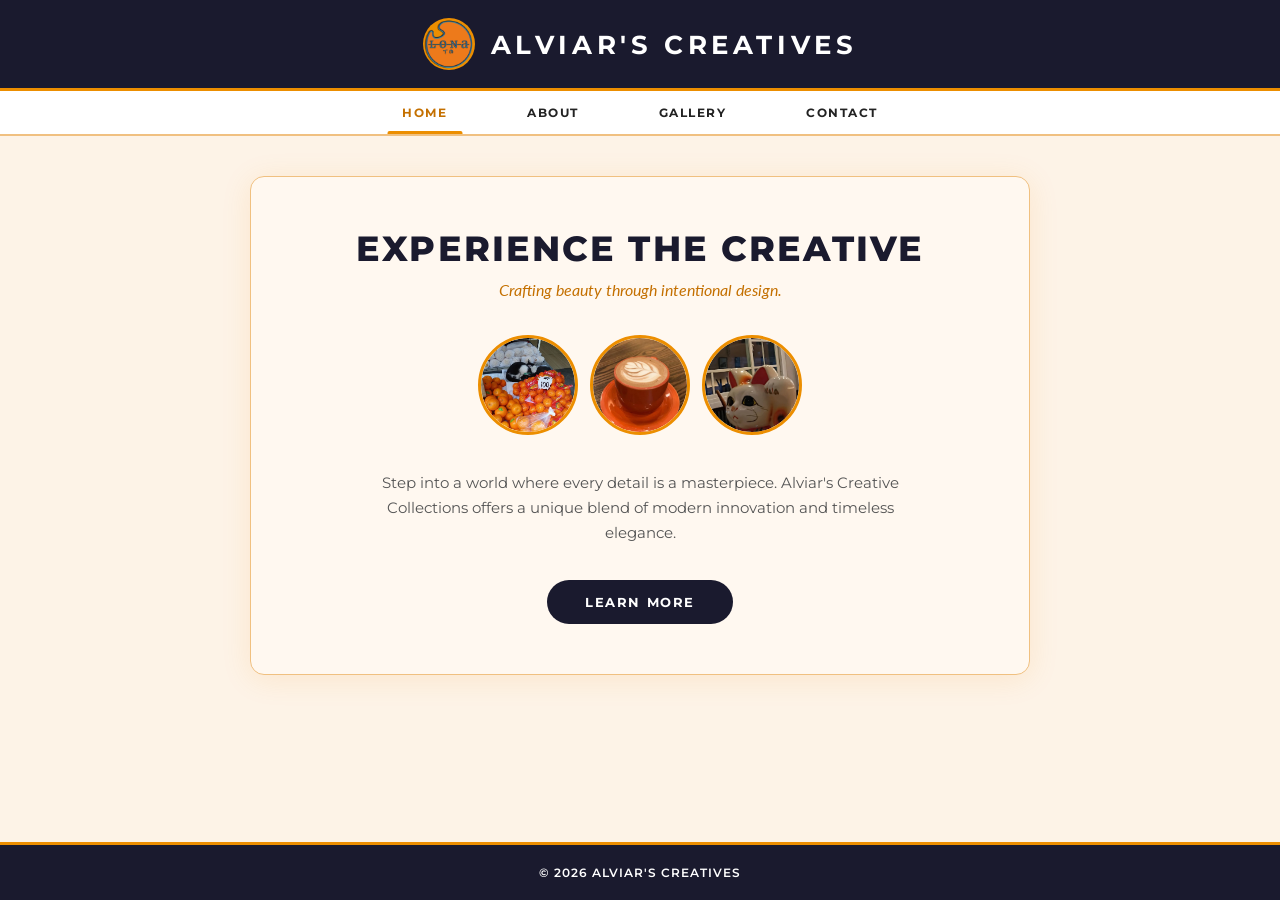
<file: index.html>
<!DOCTYPE html>
<html lang="en">
<head>
  <meta charset="UTF-8" />
  <meta name="viewport" content="width=device-width, initial-scale=1.0"/>
  <title>Home | Alviar's Creatives</title>
  <link href="https://fonts.googleapis.com/css2?family=Playfair+Display:ital,wght@0,700;1,700&family=Montserrat:wght@400;600;700;800&family=Lato:ital,wght@0,400;1,400&display=swap" rel="stylesheet"/>
  <link rel="stylesheet" href="style.css"/>
</head>
<body>

  <header>
    <div class="logo-icon">
      <img src="LONA-Transparent.png" alt="Lona">
    </div>
    <h1>Alviar's Creatives</h1>
  </header>

  <nav>
    <a href="index.html" class="active">Home</a>
    <a href="about.html">About</a>
    <a href="gallery.html">Gallery</a>
    <a href="contact.html">Contact</a>
  </nav>

  <main>
    <div class="wrapper">
      <div class="card hero-card">
        <h2>Experience the Creative</h2>
        <p class="tagline">Crafting beauty through intentional design.</p>

        <div class="avatar-row">
          <div class="avatar">
            <img src="1.webp" alt="Photo 1" />
          </div>
          <div class="avatar">
            <img src="2.webp" alt="Photo 2" />
          </div>
          <div class="avatar">
            <img src="3.jpg" alt="Photo 3"/>
          </div>
        </div>

        <p class="description">
          Step into a world where every detail is a masterpiece. Alviar's Creative Collections offers a unique blend of modern innovation and timeless elegance.
        </p>

        <a class="btn" href="about.html">Learn More</a>
      </div>
    </div>
  </main>

  <footer>© 2026 Alviar's Creatives</footer>

</body>
</html>
</file>
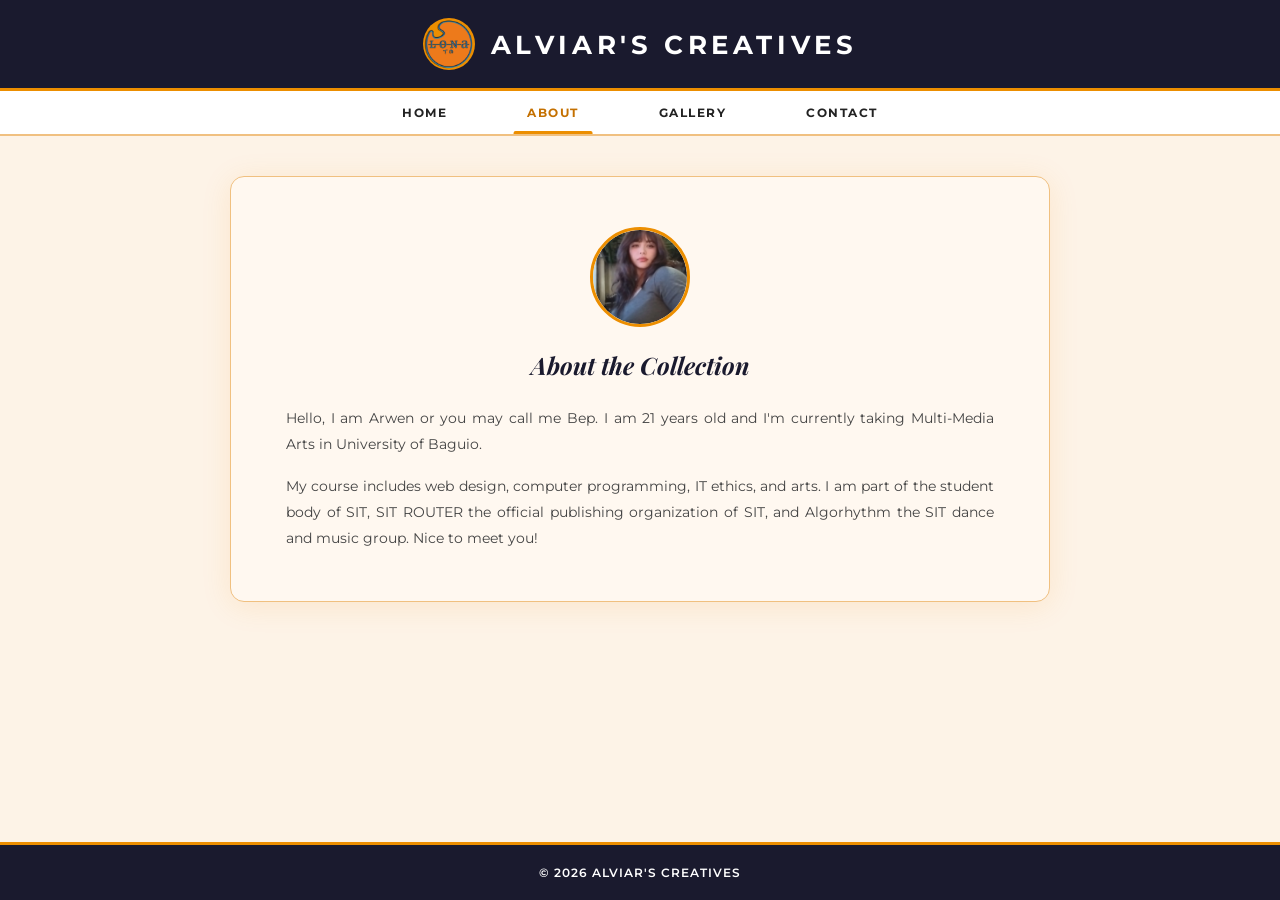
<file: about.html>
<!DOCTYPE html>
<html lang="en">
<head>
  <meta charset="UTF-8" />
  <meta name="viewport" content="width=device-width, initial-scale=1.0"/>
  <title>About | Alviar's Creatives</title>
  <link href="https://fonts.googleapis.com/css2?family=Playfair+Display:ital,wght@0,700;1,700&family=Montserrat:wght@400;600;700;800&family=Lato:ital,wght@0,400;1,400&display=swap" rel="stylesheet"/>
  <link rel="stylesheet" href="style.css"/>
</head>
<body>

  <header>
    <div class="logo-icon">
      <img src="LONA-Transparent.png" alt="Lona">
    </div>
    <h1>Alviar's Creatives</h1>
  </header>

  <nav>
    <a href="index.html">Home</a>
    <a href="about.html" class="active">About</a>
    <a href="gallery.html">Gallery</a>
    <a href="contact.html">Contact</a>
  </nav>

  <main>
    <div class="wrapper">
      <div class="card about-card">

        <div class="avatar-wrap">
          <div class="avatar">
            <img src="Arwen.webp" alt="Me">
          </div>
        </div>

        <h2>About the Collection</h2>

        <p>Hello, I am Arwen or you may call me Bep.
          I am 21 years old and I'm currently taking Multi-Media Arts in University of Baguio.</p>

        <p>My course includes web design, computer programming, IT ethics, and arts.
          I am part of the student body of SIT, SIT ROUTER the official publishing organization of SIT, and Algorhythm the SIT dance and music group. Nice to meet you!</p>

      </div>
    </div>
  </main>

  <footer>© 2026 Alviar's Creatives</footer>

</body>
</html>
</file>
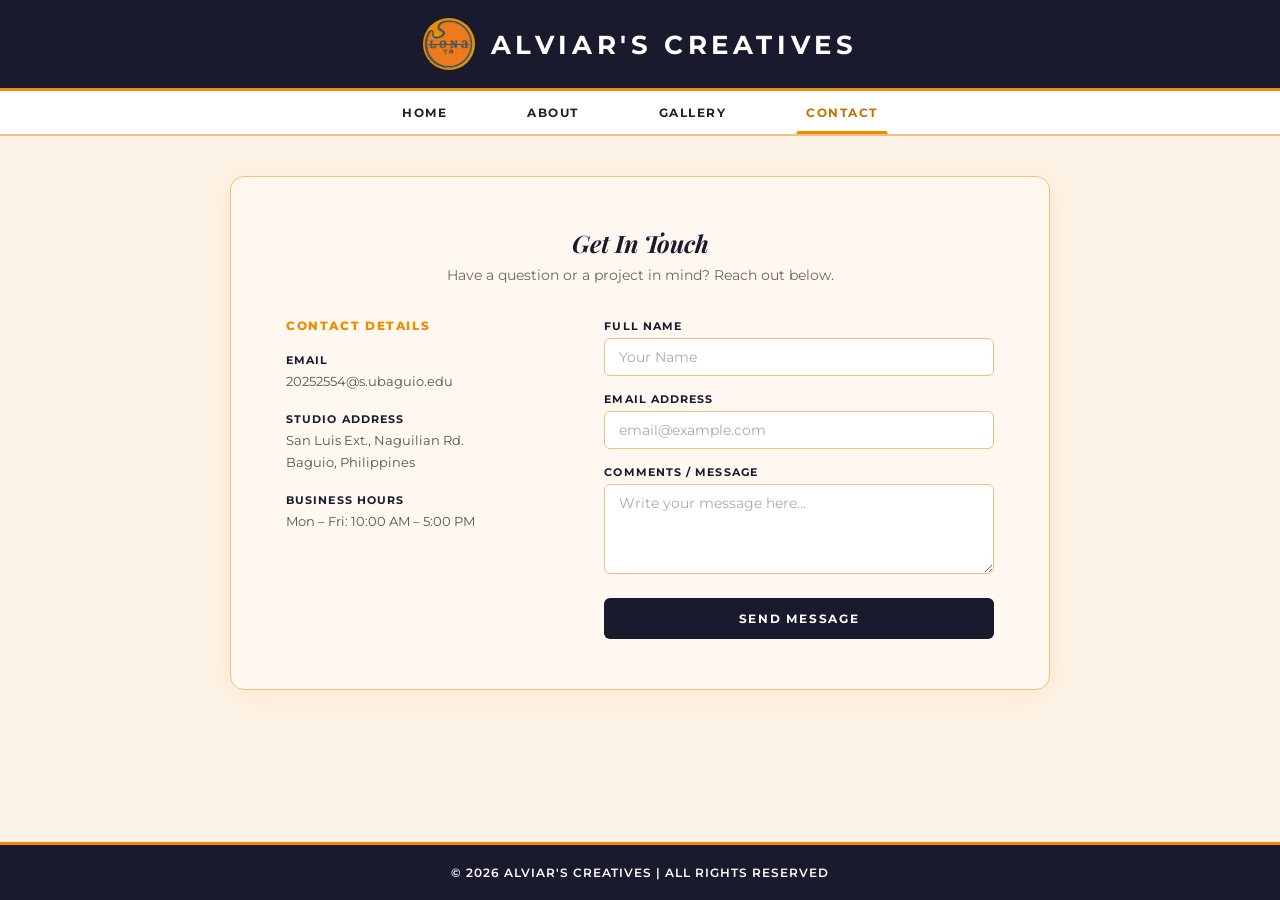
<file: contact.html>
<!DOCTYPE html>
<html lang="en">
<head>
  <meta charset="UTF-8" />
  <meta name="viewport" content="width=device-width, initial-scale=1.0"/>
  <title>Contact | Alviar's Creatives</title>
  <link href="https://fonts.googleapis.com/css2?family=Playfair+Display:ital,wght@0,700;1,700&family=Montserrat:wght@400;600;700;800&family=Lato:ital,wght@0,400;1,400&display=swap" rel="stylesheet"/>
  <link rel="stylesheet" href="style.css"/>
</head>
<body>

  <header>
    <div class="logo-icon">
      <img src="LONA-Transparent.png" alt="Alviar Creatives Logo">
    </div>
    <h1>Alviar's Creatives</h1>
  </header>

  <nav>
    <a href="index.html">Home</a>
    <a href="about.html">About</a>
    <a href="gallery.html">Gallery</a>
    <a href="contact.html" class="active">Contact</a>
  </nav>

  <main>
    <div class="wrapper">
      <div class="card contact-card">
        <div class="card-header">
          <h2>Get In Touch</h2>
          <p>Have a question or a project in mind? Reach out below.</p>
        </div>
        <div class="two-col">
          <div class="contact-details">
            <h3>Contact Details</h3>
            <div class="detail-block">
              <div class="label">Email</div>
              <div class="value">20252554@s.ubaguio.edu</div>
            </div>
            <div class="detail-block">
              <div class="label">Studio Address</div>
              <div class="value">San Luis Ext., Naguilian Rd.<br>Baguio, Philippines</div>
            </div>
            <div class="detail-block">
              <div class="label">Business Hours</div>
              <div class="value">Mon – Fri: 10:00 AM – 5:00 PM</div>
            </div>
          </div>
          <div class="contact-form">
            <div class="form-group">
              <label>Full Name</label>
              <input type="text" placeholder="Your Name" />
            </div>
            <div class="form-group">
              <label>Email Address</label>
              <input type="email" placeholder="email@example.com" />
            </div>
            <div class="form-group">
              <label>Comments / Message</label>
              <textarea placeholder="Write your message here..."></textarea>
            </div>
            <button class="btn-send">Send Message</button>
          </div>
        </div>
      </div>
    </div>
  </main>

  <footer>© 2026 Alviar's Creatives | All Rights Reserved</footer>

</body>
</html>
</file>
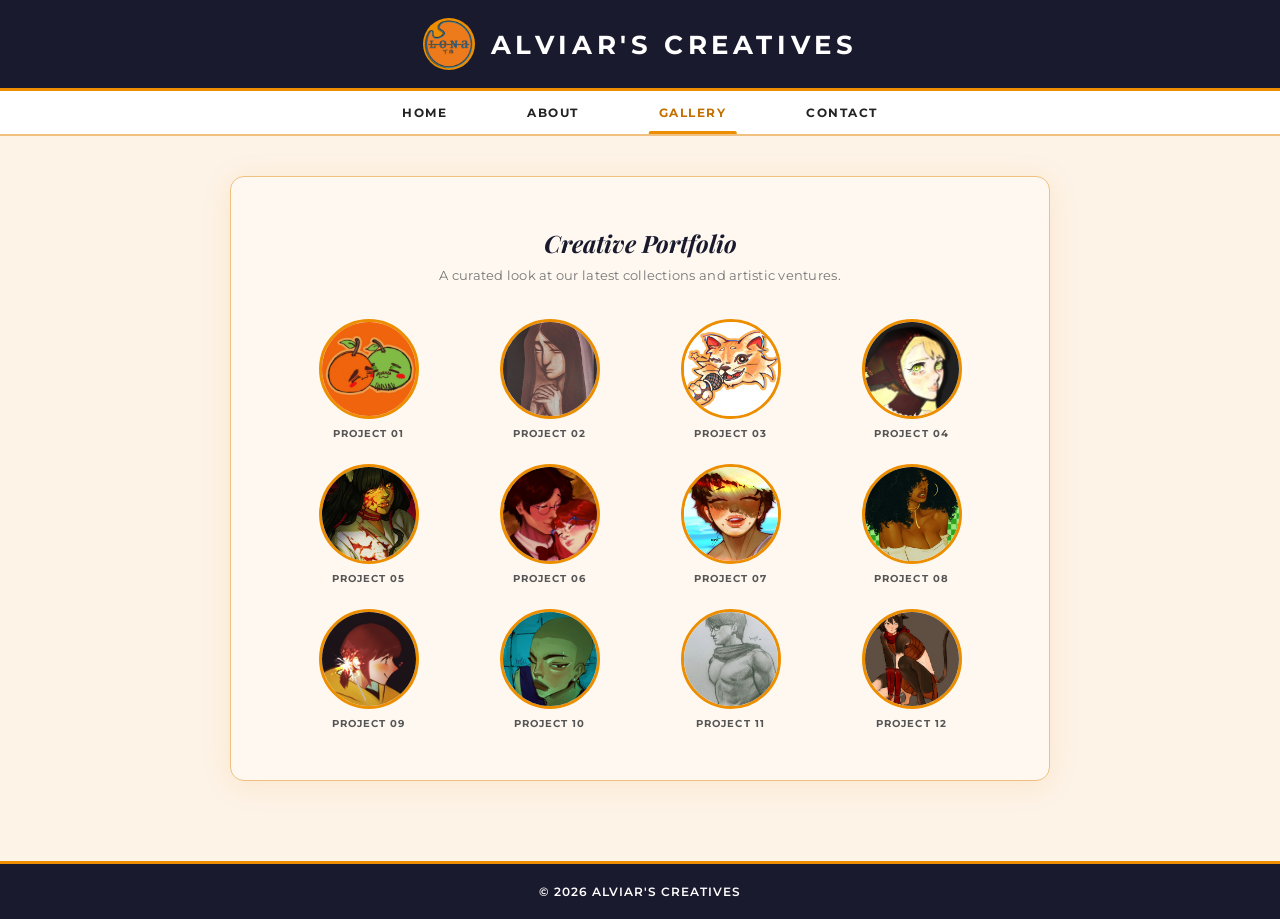
<file: gallery.html>
<!DOCTYPE html>
<html lang="en">
<head>
  <meta charset="UTF-8" />
  <meta name="viewport" content="width=device-width, initial-scale=1.0"/>
  <title>Gallery | Alviar's Creatives</title>
  <link href="https://fonts.googleapis.com/css2?family=Playfair+Display:ital,wght@0,700;1,700&family=Montserrat:wght@400;600;700;800&family=Lato:ital,wght@0,400;1,400&display=swap" rel="stylesheet"/>
  <link rel="stylesheet" href="style.css"/>
</head>
<body>

  <header>
    <div class="logo-icon">
      <img src="LONA-Transparent.png" alt="Alviar Creatives Logo">
    </div>
    <h1>Alviar's Creatives</h1>
  </header>

  <nav>
    <a href="index.html">Home</a>
    <a href="about.html">About</a>
    <a href="gallery.html" class="active">Gallery</a>
    <a href="contact.html">Contact</a>
  </nav>

  <main>
    <div class="wrapper">
      <div class="card gallery-card">
        <h2>Creative Portfolio</h2>
        <p class="subtitle">A curated look at our latest collections and artistic ventures.</p>
        <div class="gallery-grid">
          <div class="project-item"><div class="project-avatar"><img src="d1.jpg" alt="Project 01"></div><span class="project-label">Project 01</span></div>
          <div class="project-item"><div class="project-avatar"><img src="d2.jfif" alt="Project 02"></div><span class="project-label">Project 02</span></div>
          <div class="project-item"><div class="project-avatar"><img src="d3.jfif" alt="Project 03"></div><span class="project-label">Project 03</span></div>
          <div class="project-item"><div class="project-avatar"><img src="d4.jpg" alt="Project 04"></div><span class="project-label">Project 04</span></div>
          <div class="project-item"><div class="project-avatar"><img src="d5.jpg" alt="Project 05"></div><span class="project-label">Project 05</span></div>
          <div class="project-item"><div class="project-avatar"><img src="d6.jpg" alt="Project 06"></div><span class="project-label">Project 06</span></div>
          <div class="project-item"><div class="project-avatar"><img src="d7.jpg" alt="Project 07"></div><span class="project-label">Project 07</span></div>
          <div class="project-item"><div class="project-avatar"><img src="d8.jpg" alt="Project 08"></div><span class="project-label">Project 08</span></div>
          <div class="project-item"><div class="project-avatar"><img src="d9.jpg" alt="Project 09"></div><span class="project-label">Project 09</span></div>
          <div class="project-item"><div class="project-avatar"><img src="d10.jpg" alt="Project 10"></div><span class="project-label">Project 10</span></div>
          <div class="project-item"><div class="project-avatar"><img src="d11.jfif" alt="Project 11"></div><span class="project-label">Project 11</span></div>
          <div class="project-item"><div class="project-avatar"><img src="d12.jpg" alt="Project 12"></div><span class="project-label">Project 12</span></div>
        </div>
      </div>
    </div>
  </main>

  <footer>© 2026 Alviar's Creatives</footer>

</body>
</html>
</file>
<file: style.css>
*, *::before, *::after {
  box-sizing: border-box;
  margin: 0;
  padding: 0;
}

:root {
  --orange: #ec8e00;
  --orange-light: #f59f4f;
  --orange-dark: #c47000;
  --blue: #00aeff;
  --dark: #1a1a2e;
  --gold: #ec8e00;
  --bg: #fdf3e7;
  --white: #ffffff;
  --text: #222222;
  --card-bg: #fff8f0;
  --border: #f0c080;
}

body {
  font-family: 'Montserrat', sans-serif;
  background-color: var(--dark);
  color: var(--text);
  min-height: 100vh;
  display: flex;
  flex-direction: column;
  overflow-x: hidden;
}

main {
  flex: 1;
  background-color: var(--bg);
}

/* ── HEADER ── */
header {
  background-color: var(--dark);
  padding: 18px 40px;
  display: flex;
  align-items: center;
  justify-content: center;
  gap: 16px;
  border-bottom: 3px solid var(--gold);
}

.logo-icon {
  width: 52px;
  height: 52px;
  border-radius: 50%;
  background: var(--gold);
  display: flex;
  align-items: center;
  justify-content: center;
  flex-shrink: 0;
  overflow: hidden;
}

.logo-icon img {
  width: 130%;
  height: 130%;
  object-fit: cover;
}

header h1 {
  font-family: 'Montserrat', sans-serif;
  font-weight: 700;
  font-size: 1.6rem;
  letter-spacing: 0.18em;
  color: var(--white);
  text-transform: uppercase;
}

/* ── NAV ── */
nav {
  background-color: var(--white);
  display: flex;
  justify-content: center;
  border-bottom: 2px solid var(--border);
}

nav a {
  display: inline-block;
  padding: 14px 40px;
  text-decoration: none;
  font-size: 0.78rem;
  font-weight: 700;
  letter-spacing: 0.12em;
  text-transform: uppercase;
  color: var(--text);
  position: relative;
  transition: color 0.2s;
}

nav a:hover {
  color: var(--gold);
}

nav a.active {
  color: var(--orange-dark);
}

nav a.active::after {
  content: '';
  display: block;
  position: absolute;
  bottom: 0;
  left: 50%;
  transform: translateX(-50%);
  width: 60%;
  height: 3px;
  background: var(--orange);
  border-radius: 2px 2px 0 0;
}

/* ── LAYOUT ── */
.wrapper {
  padding: 40px 30px 80px;
  display: flex;
  justify-content: center;
}

.card {
  background: var(--card-bg);
  border-radius: 14px;
  padding: 50px 55px;
  max-width: 820px;
  width: 100%;
  box-shadow: 0 4px 30px rgba(236, 142, 0, 0.12);
  border: 1px solid var(--border);
}

/* ── AVATAR ── */
.avatar {
  width: 100px;
  height: 100px;
  border-radius: 50%;
  border: 3px solid var(--orange);
  overflow: hidden;
  background: #ffe8c0;
  display: flex;
  align-items: center;
  justify-content: center;
}

.avatar img {
  width: 100%;
  height: 100%;
  object-fit: cover;
  border-radius: 50%;
  display: block;
}

.avatar-wrap {
  display: flex;
  justify-content: center;
  margin-bottom: 22px;
}

/* ── FOOTER ── */
footer {
  background-color: var(--dark);
  border-top: 3px solid var(--gold);
  text-align: center;
  padding: 20px 40px;
  font-size: 0.78rem;
  color: var(--white);
  letter-spacing: 0.08em;
  text-transform: uppercase;
  font-weight: 600;
  width: 100%;
}

/* ── BUTTON ── */
.btn {
  display: inline-block;
  background: var(--dark);
  color: var(--white);
  text-decoration: none;
  font-size: 0.82rem;
  font-weight: 700;
  letter-spacing: 0.12em;
  text-transform: uppercase;
  padding: 14px 38px;
  border-radius: 50px;
  border: none;
  cursor: pointer;
  transition: background 0.2s, color 0.2s, transform 0.15s;
}

.btn:hover {
  background: var(--gold);
  color: var(--dark);
  transform: translateY(-1px);
}

/* ── HOME / HERO ── */
.hero-card {
  text-align: center;
  max-width: 780px;
}

.hero-card h2 {
  font-family: 'Montserrat', sans-serif;
  font-weight: 800;
  font-size: 2.2rem;
  letter-spacing: 0.06em;
  text-transform: uppercase;
  color: var(--dark);
  margin-bottom: 10px;
}

.hero-card .tagline {
  font-family: 'Lato', sans-serif;
  font-style: italic;
  font-size: 1rem;
  color: var(--orange-dark);
  margin-bottom: 36px;
}

.avatar-row {
  display: flex;
  justify-content: center;
  gap: 12px;
  margin-bottom: 36px;
}

.hero-card .description {
  font-size: 0.92rem;
  line-height: 1.7;
  color: #555;
  max-width: 560px;
  margin: 0 auto 34px;
}

/* ── ABOUT ── */
.about-card h2 {
  font-family: 'Playfair Display', serif;
  font-weight: 700;
  font-style: italic;
  font-size: 1.5rem;
  text-align: center;
  color: var(--dark);
  margin-bottom: 24px;
}

.about-card p {
  font-size: 0.88rem;
  line-height: 1.85;
  color: #444;
  text-align: justify;
  margin-bottom: 16px;
}

.about-card p:last-child {
  margin-bottom: 0;
}

/* ── GALLERY ── */
.gallery-card {
  text-align: center;
}

.gallery-card h2 {
  font-family: 'Playfair Display', serif;
  font-weight: 700;
  font-style: italic;
  font-size: 1.5rem;
  color: var(--dark);
  margin-bottom: 8px;
}

.gallery-card .subtitle {
  font-size: 0.82rem;
  color: #777;
  margin-bottom: 36px;
  letter-spacing: 0.02em;
}

.gallery-grid {
  display: grid;
  grid-template-columns: repeat(4, 1fr);
  gap: 24px 16px;
}

.project-item {
  display: flex;
  flex-direction: column;
  align-items: center;
  gap: 8px;
}

.project-avatar {
  width: 100px;
  height: 100px;
  border-radius: 50%;
  border: 3px solid var(--orange);
  overflow: hidden;
  background: #ffe8c0;
  display: flex;
  align-items: center;
  justify-content: center;
  transition: transform 0.2s, box-shadow 0.2s;
}

.project-avatar:hover {
  transform: translateY(-3px);
  box-shadow: 0 6px 18px rgba(236, 142, 0, 0.35);
}

.project-avatar img {
  width: 100%;
  height: 100%;
  object-fit: cover;
}

.project-label {
  font-size: 0.65rem;
  font-weight: 700;
  letter-spacing: 0.1em;
  text-transform: uppercase;
  color: #555;
}

/* ── CONTACT ── */
.contact-card .card-header {
  text-align: center;
  margin-bottom: 36px;
}

.contact-card .card-header h2 {
  font-family: 'Playfair Display', serif;
  font-weight: 700;
  font-style: italic;
  font-size: 1.5rem;
  color: var(--dark);
  margin-bottom: 8px;
}

.contact-card .card-header p {
  font-size: 0.85rem;
  color: #666;
}

.two-col {
  display: grid;
  grid-template-columns: 1fr 1.4fr;
  gap: 40px;
}

.contact-details h3 {
  font-size: 0.72rem;
  font-weight: 800;
  letter-spacing: 0.14em;
  text-transform: uppercase;
  color: var(--orange);
  margin-bottom: 20px;
}

.detail-block {
  margin-bottom: 20px;
}

.detail-block .label {
  font-size: 0.68rem;
  font-weight: 700;
  letter-spacing: 0.1em;
  text-transform: uppercase;
  color: var(--dark);
  margin-bottom: 4px;
}

.detail-block .value {
  font-size: 0.83rem;
  color: #555;
  line-height: 1.6;
}

.form-group {
  margin-bottom: 16px;
}

.form-group label {
  display: block;
  font-size: 0.68rem;
  font-weight: 700;
  letter-spacing: 0.1em;
  text-transform: uppercase;
  color: var(--dark);
  margin-bottom: 5px;
}

.form-group input,
.form-group textarea {
  width: 100%;
  padding: 10px 14px;
  border: 1px solid var(--border);
  border-radius: 6px;
  font-family: 'Montserrat', sans-serif;
  font-size: 0.85rem;
  color: #444;
  outline: none;
  transition: border-color 0.2s;
  background: var(--white);
}

.form-group input::placeholder,
.form-group textarea::placeholder {
  color: #aaa;
}

.form-group input:focus,
.form-group textarea:focus {
  border-color: var(--orange);
}

.form-group textarea {
  resize: vertical;
  min-height: 90px;
}

.btn-send {
  width: 100%;
  padding: 13px;
  background: var(--dark);
  color: var(--white);
  border: none;
  border-radius: 6px;
  cursor: pointer;
  font-family: 'Montserrat', sans-serif;
  font-size: 0.78rem;
  font-weight: 700;
  letter-spacing: 0.14em;
  text-transform: uppercase;
  transition: background 0.2s, color 0.2s, transform 0.15s;
  margin-top: 4px;
}

.btn-send:hover {
  background: var(--orange);
  color: var(--dark);
  transform: translateY(-1px);
}
</file>
